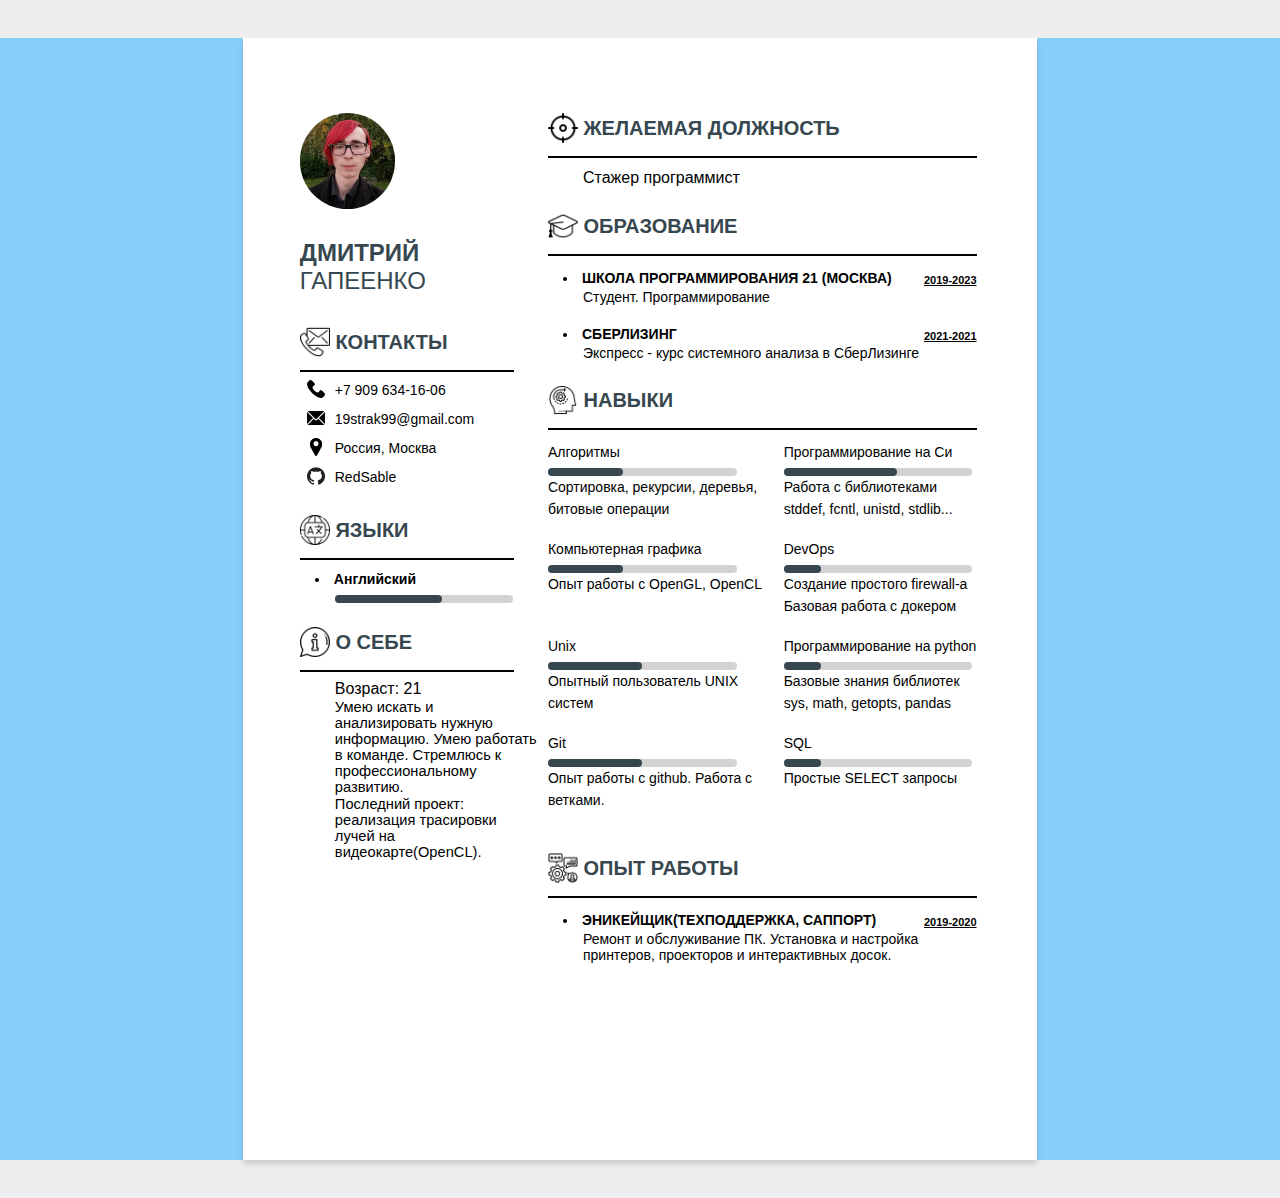
<file: index.html>
<!DOCTYPE html>
<!--
 * HTML-Sheets-of-Paper (https://github.com/delight-im/HTML-Sheets-of-Paper)
 * Copyright (c) delight.im (https://www.delight.im/)
 * Licensed under the MIT License (https://opensource.org/licenses/MIT)
-->
<html>
	<head>
		<meta charset="utf-8">
		<meta http-equiv="X-UA-Compatible" content="IE=edge">
		<meta name="description" content="Emulating real sheets of paper in web documents (using HTML and CSS)">
		<title>CV</title>
		<link rel="stylesheet" type="text/css" href="css/sheets-of-paper-a4.css">
		<link rel="stylesheet" type="text/css" href="css/cv.css">
	</head>
	<body class="document" style="background-color: lightskyblue;">
		<div class="page" contenteditable="false">
			<div class="sidebar">

				<div class="who">
					<div class="avatar">
						<img src="2.jpg" class="avatar_img">
					</div>
					<div class="name">
						<div class="first_name">
							Дмитрий
						</div>
						<div class="last_name">
							Гапеенко
						</div>
					</div>
				</div>

				<div class="block">
					<div class="block-header">
						<div class="block-header-icon">
							<img class="main-ico" src="contact.png">
						</div>
						<div class="block-header-title">
							Контакты
						</div>
						<hr>
					</div>

					<div class="block-content list">
						<div class="block-content-row">
							<div class="block-content-row-header">
								<div class="block-content-row-header-icon">
									<img class="small-ico" src=phone.png>
								</div>
								<a href="tel:+7 909 634-16-06">+7 909 634-16-06</a>
							</div>

							<div class="block-content-row-body">
							</div>
						</div>
						<div class="block-content-row">
							<div class="block-content-row-header">
								<div class="block-content-row-header-icon">
									<img class="small-ico" src=email.png>
								</div>
									<a href="mailto:19strak99@gmail.com">19strak99@gmail.com</a>
							</div>

							<div class="block-content-row-body">
							</div>
						</div>

						<div class="block-content-row">
							<div class="block-content-row-header">
								<div class="block-content-row-header-icon">
									<img class="small-ico" src=location.png>
								</div>
								<a>Россия, Москва</a>
							</div>

							<div class="block-content-row-body">
							</div>
						</div>

						<!-- <div class="block-content-row">
							<div class="block-content-row-header">
								<div class="block-content-row-header-icon">
									<img class="small-ico" src=vk.png>
								</div>
								<a href="https://vk.com/gffyuhgt">Dima_Gapeenko</a>
							</div>

							<div class="block-content-row-body">
							</div>
						</div> -->

						<div class="block-content-row">
							<div class="block-content-row-header">
								<div class="block-content-row-header-icon">
									<img class="small-ico" src=logo.png>
								</div>
								<a href="https://github.com/RedSable">RedSable</a>
							</div>

							<div class="block-content-row-body">
							</div>
						</div>
					</div>
				</div>

				<div class="block">
					<div class="block-header">
						<div class="block-header-icon">
							<img class="main-ico" src="extensible-markup-language.png">
						</div>
						<div class="block-header-title">Языки</div>
						<hr>
					</div>

					<div class="block-content list">
						<div class="block-content-row">
							<div class="block-content-row-header">
								<li>Английский</li>
							</div>
							<div class="block-content-row-body progress-bar">
								<div class="skill-progress clang"></div>
							</div>
						</div>
					</div>
				</div>

				<div class="block">
					<div class="block-header">
						<div class="block-header-icon">
							<img class="main-ico" src="info.png">
						</div>
						<div class="block-header-title">О себе</div>
						<hr>
					</div>
					<div class="block-content">
						<p>Возраст: 21</p>
						<p style="margin-top: 1px; font-size: 11pt;">
							Умею искать и анализировать нужную информацию. Умею работать в команде. Стремлюсь к профессиональному развитию.
						</p>
						<p style="margin-top: 1px; font-size: 11pt;">
							Последний проект: реализация трасировки лучей на видеокарте(OpenCL).
						</p>
					</div>
				</div>

			</div>

			<div class="content">
				<div class="block">
					<div class="block-header">
						<div class="block-header-icon">
							<img class="main-ico" src="target.png">
						</div>
						<div class="block-header-title">
							Желаемая должность
						</div>
						<hr>
					</div>
					<div class="block-content">
						Стажер программист<br>
					</div>
				</div>

				<div class="block">
					<div class="block-header">
						<div class="block-header-icon">
							<img class="main-ico" src="mortarboard.png">
						</div>

						<div class="block-header-title">
							Образование
						</div>
						<hr>
					</div>

					<div class="block-content list">
						<div class="block-content-row">
							<div class="block-content-row-header">
									<span class="block-content-row-header-date">
										2019-2023
									</span>
								<li>Школа программирования 21 (Москва)</li>
							</div>

							<p class="block-content-row-body">
								Студент. Программирование
							</p>
						</div>

						<div class="block-content-row">
							<div class="block-content-row-header">
								<span class="block-content-row-header-date">
									2021-2021
								</span>
								<li>СберЛизинг</li>
							</div>

							<div class="block-content-row-body">
								Экспресс - курс системного анализа в СберЛизинге
							</div>
						</div>
					</div>
				</div>

				<div class="block">
					<div class="block-header">
						<div class="block-header-icon">
							<img class="main-ico" src="skill.png">
						</div>
						<div class="block-header-title">
							Навыки
						</div>
						<hr>
					</div>

					<div class="block-multi-content">
						<div class="block-content-row skill-list">
							<div class="block-content-row-header">
								<div class="skill-list-item">Алгоритмы</div>
							</div>
							<div class="block-content-row-body progress-bar">
								<div class="skill-progress algos"></div>
							</div>
							<div class="block-content-row-header">
								<div class="skill-list-item">Сортировка, рекурсии, деревья, битовые операции</div>
							</div>
						</div>

						<div class="block-content-row skill-list">
							<div class="block-content-row-header">
								<div class="skill-list-item">Программирование на Си</div>
							</div>
							<div class="block-content-row-body progress-bar">
								<div class="skill-progress clang"></div>
							</div>
							<div class="block-content-row-header">
								<div class="skill-list-item">Работа с библиотеками</div>
							</div>
							<div class="block-content-row-header">
								<div class="skill-list-item">stddef, fcntl, unistd, stdlib...</div>
							</div>
						</div>

						<div class="block-content-row skill-list">
							<div class="block-content-row-header">
								<div class="skill-list-item">Компьютерная графика</div>
							</div>
							<div class="block-content-row-body progress-bar">
								<div class="skill-progress graphics"></div>
							</div>
							<div class="block-content-row-header">
								<div class="skill-list-item">Опыт работы с OpenGL, OpenCL</div>
							</div>
						</div>

						<div class="block-content-row skill-list">
							<div class="block-content-row-header">
								<div class="skill-list-item">DevOps</div>
							</div>
							<div class="block-content-row-body progress-bar">
								<div class="skill-progress cpp"></div>
							</div>
							<div class="block-content-row-header">
								<div class="skill-list-item">Создание простого firewall-a</div>
							</div>
							<div class="block-content-row-header">
								<div class="skill-list-item">Базовая работа с докером</div>
							</div>
						</div>

						<div class="block-content-row skill-list">
							<div class="block-content-row-header">
								<div class="skill-list-item">Unix</div>
							</div>
							<div class="block-content-row-body progress-bar">
								<div class="skill-progress unix"></div>
							</div>
							<div class="block-content-row-header">
								<div class="skill-list-item">Опытный пользователь UNIX систем</div>
							</div>
						</div>

						<div class="block-content-row skill-list">
							<div class="block-content-row-header">
								<div class="skill-list-item">Программирование на python</div>
							</div>
							<div class="block-content-row-body progress-bar">
								<div class="skill-progress python"></div>
							</div>
							<div class="block-content-row-header">
								<div class="skill-list-item">Базовые знания библиотек</div>
							</div>
							<div class="block-content-row-header">
								<div class="skill-list-item">sys, math, getopts, pandas</div>
							</div>
						</div>

						<div class="block-content-row skill-list">
							<div class="block-content-row-header">
								<div class="skill-list-item">Git</div>
							</div>
							<div class="block-content-row-body progress-bar">
								<div class="skill-progress git"></div>
							</div>
							<div class="block-content-row-header">
								<div class="skill-list-item">Опыт работы с github. Работа с ветками.</div>
							</div>
						</div>

						<div class="block-content-row skill-list">
							<div class="block-content-row-header">
								<div class="skill-list-item">SQL</div>
							</div>
							<div class="block-content-row-body progress-bar">
								<div class="skill-progress web"></div>
							</div>
							<div class="block-content-row-header">
								<div class="skill-list-item">Простые SELECT запросы</div>
							</div>
						</div>
					</div>
				</div>

				<div class="block">
					<div class="block-header">
						<div class="block-header-icon">
							<img class="main-ico" src="expertise.png">
						</div>

						<div class="block-header-title">
							Опыт работы
						</div>
						<hr>
					</div>
					<div class="block-content list">
						<div class="block-content-row">
							<div class=block-content-row-header>
								<span class="block-content-row-header-date">2019-2020</span>
								<li>Эникейщик(теxподдержка, саппорт)</li>
							</div>
							<div class="block-content-row-body">
								Ремонт и обслуживание ПК. Установка и настройка принтеров, проекторов и интерактивных досок.
							</div>
						</div>
					</div>
				</div>
			</div>
		</div>
		<script type="text/javascript">
		// window.print();
		</script>
	</body>
</html>
</file>
<file: css/sheets-of-paper-a4.css>
/*!
 * HTML-Sheets-of-Paper (https://github.com/delight-im/HTML-Sheets-of-Paper)
 * Copyright (c) delight.im (https://www.delight.im/)
 * Licensed under the MIT License (https://opensource.org/licenses/MIT)
 */

@import "sheets-of-paper.css";

.page {
	/* Styles for better appearance on screens only -- are reset to defaults in print styles later */

	/* Reflect the paper width in the screen rendering (must match size from @page rule) */
	width: 21cm;
	/* Reflect the paper height in the screen rendering (must match size from @page rule) */
	min-height: 29.7cm;

	/* Reflect the actual page margin/padding on paper in the screen rendering (must match margin from @page rule) */
	padding-left: 2cm;
	padding-top: 2cm;
	padding-right: 2cm;
	padding-bottom: 2cm;
}
/* Use CSS Paged Media to switch from continuous documents to sheet-like documents with separate pages */
@page {
	/* You can only change the size, margins, orphans, widows and page breaks here */

	/* Paper size and page orientation */
	size: A4 portrait;

	/* Margin per single side of the page */
	margin-left: 2cm;
	margin-top: 2cm;
	margin-right: 2cm;
	margin-bottom: 2cm;
}
</file>
<file: css/cv.css>
body {
	/* font-family: raleway; */
	font-family:"Open Sans", sans-serif;
}

.page {
	padding-left: 1.5cm;
	padding-right: 1.5cm;
}

.content {
	width: 63%;
	float: left;
	min-height: 1px;
	margin-left: 10px;
}

.block {
	margin-bottom: 24px;
}

.block-header {
	height: 40px;
	line-height: 40px;
	font-size: 20px;
	margin-bottom: 16px;
}

li {
	list-style-position: inside;
	margin-left: 15px;
	font-weight: bold;
}

.block-header-icon {
	display: inline-block;
	width: 30px;
	height: 30px;
}

.block-header-title {
	color: #37474f;
	display: inline-block;
	text-transform: uppercase;
	font-weight: bold;
	vertical-align: top;
	padding: 5px 0;
	line-height: 1;
}

.block-multi-content {
	margin-left: 0px;
	display: table;
	width: 110%;
}

.block-content {
	font-size: 16px;
	margin-left: 35px;
}

.block-content-row {
	margin-bottom: 18px;
}

.block-content-row-header-icon {
	display: inline-block;
	/* position: relative; */
	width: 18px;
	height: 18px;
	margin-left: 5px;
}

.block-content-row-header {
	text-transform: uppercase;
	margin: 0;
	font-size: 14px;
	line-height: 22px;
}

.block-content-row-header-date {
	float: right;
	text-align: right;
	font-size: 11px;
	font-weight: bold;
	margin-top: 2px;
	text-decoration: underline;
}

.block-content-row-body {
	margin-left: 35px;
	font-size: 14px;
}

.list {
	margin-left:0;
}

.skill-list {
	width: 50%;
	font-weight: normal;
	text-decoration: none;
	margin-right: 0;
	display: inline-block;
	vertical-align: top;

	/* display: table-cell; */
}

.skill-list-item {
	font-weight: normal;
	text-transform: none;
	width:max-content;
	max-width: 100%;
	display: table-cell;

}

.progress-bar {
	background-color: lightgrey;
	width: 80%;
	margin-left: 0;
	margin-top: 5px;
	border-radius: 5px;
	/* display: table-row; */
}

.skill-progress {
	padding-top: 4px;
	padding-bottom: 4px;
}

.lang { width: 45%; background-color:#37474f;
	border-radius: 5px;
}

.algos { width: 40%; background-color:#37474f;
	border-radius: 5px;
}
.clang { width: 60%; background-color:#37474f;
	border-radius: 5px; }
.cpp { width: 20%; background-color:#37474f;
	border-radius: 5px; }
.graphics { width: 40%; background-color:#37474f;
	border-radius: 5px; }
.python { width: 20%; background-color:#37474f;
	border-radius: 5px; }
.unix { width: 50%; background-color:#37474f;
	border-radius: 5px; }
.git { width: 50%; background-color:#37474f;
	border-radius: 5px; }
.web { width: 20%; background-color:#37474f;
	border-radius: 5px; }

.sidebar {
	float: left;
	width: 35%;
	min-height: 1px;
}

.who {
	margin-bottom: 32px;
}
.avatar {
	margin-bottom: 26px;
}
.avatar_img {
	border-radius: 50%;
	width: 40%;
	position: relative;
}

.name {
	position: relative;
	color: #37474f;
}

.first_name {
	font-size: 24px;
	font-weight: bold;
	text-transform: uppercase;
}
.last_name {
	font-size: 24px;
	text-transform: uppercase;
}

.sidebar .block {
	margin-bottom: 24px;
}

.sidebar .block-header {
	margin-bottom: 13px;
	height: 40px;
	line-height: 40px;
	font-size: 20px;
}
.sidebar .block-header-title {
	color: #37474f;
	text-transform: uppercase;
	font-weight: bold;
	display: inline-block;
	padding: 5px 0;
	line-height: 1;
	vertical-align: top;
}

.sidebar .block-header-icon {
	display: inline-block;
	/* position: relative; */

	width: 30px;
	height: 30px;
}

.sidebar .block-content {
	margin-left: 35px;
}
.sidebar .block-content-row {
	margin-bottom: 5px;
}

.sidebar .block-content-row-header-icon {
	margin-left: 7px;
}

.sidebar .block-content-row-header {
	text-transform: none;
}

.sidebar a {
	vertical-align: top;
	margin-left: 6px;
	line-height: 1;
	display: inline-block;
	padding: 3px 0;
}

.sidebar li {
	margin-left: 15px;
}

.sidebar .list {
	margin-left: 0px;
}

.sidebar .progress-bar {
	margin-left: 35px;
	width:75%;
}

.main-ico {
	width: 100%;
	height: 100%;
}

.small-ico {
	width: 100%;
	height: 100%;
}

hr {
	color: black;
	background-color: black;
	border-width: 0px;
	min-height: 2px;
	margin:0;
	width: 90%;
}

.content hr {
	width: 100%;
}
</file>
